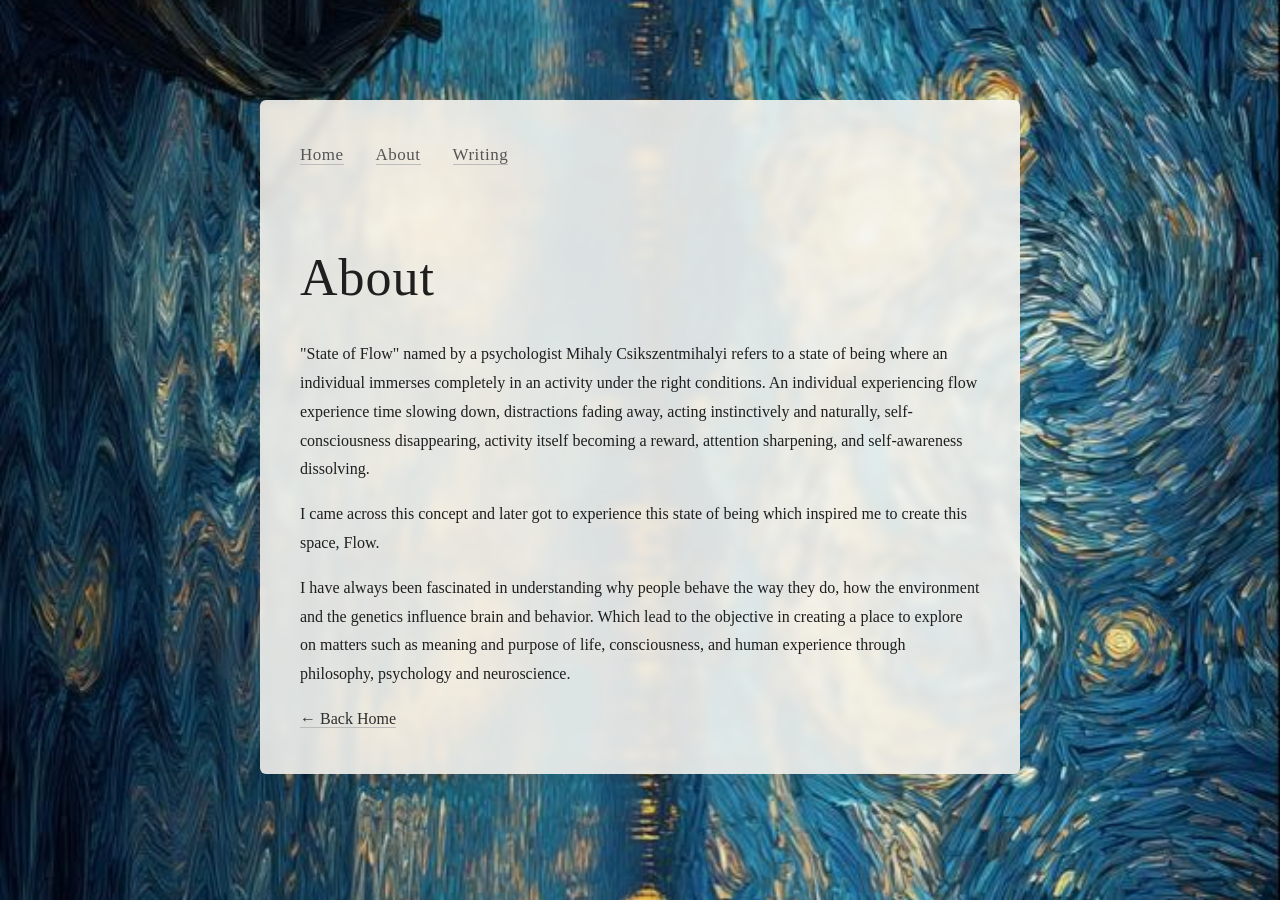
<file: About.html>
<!DOCTYPE html>
<html>
<head>
  <meta name="viewport" content="width=device-width, initial-scale=1.0">
  <title>About - Flow</title>
  <link rel="stylesheet" href="style.css">
</head>

<body>
  <div class="container">

    <nav>
  <a href="index.html">Home</a>
  <a href="about.html">About</a>
  <a href="writing.html">Writing</a>
</nav>
    
    <h1>About</h1>

    <p>
     "State of Flow" named by a psychologist Mihaly Csikszentmihalyi refers to a state of being where an individual immerses completely in an activity under the right conditions. An individual experiencing flow experience time slowing down, distractions fading away, acting instinctively and naturally, self-consciousness disappearing, activity itself becoming a reward, attention sharpening, and self-awareness dissolving.
    </p>

    <p>
     I came across this concept and later got to experience this state of being which inspired me to create this space, Flow.
    </p>

    <p>
      I have always been fascinated in understanding why people behave the way they do, how the environment and the genetics influence brain and behavior. 
      Which lead to the objective in creating a place to explore on matters such as meaning and purpose of life, consciousness, and human experience
      through philosophy, psychology and neuroscience.
    </p>

    <a href="index.html">← Back Home</a>

  </div>
</body>
</html>
</file>
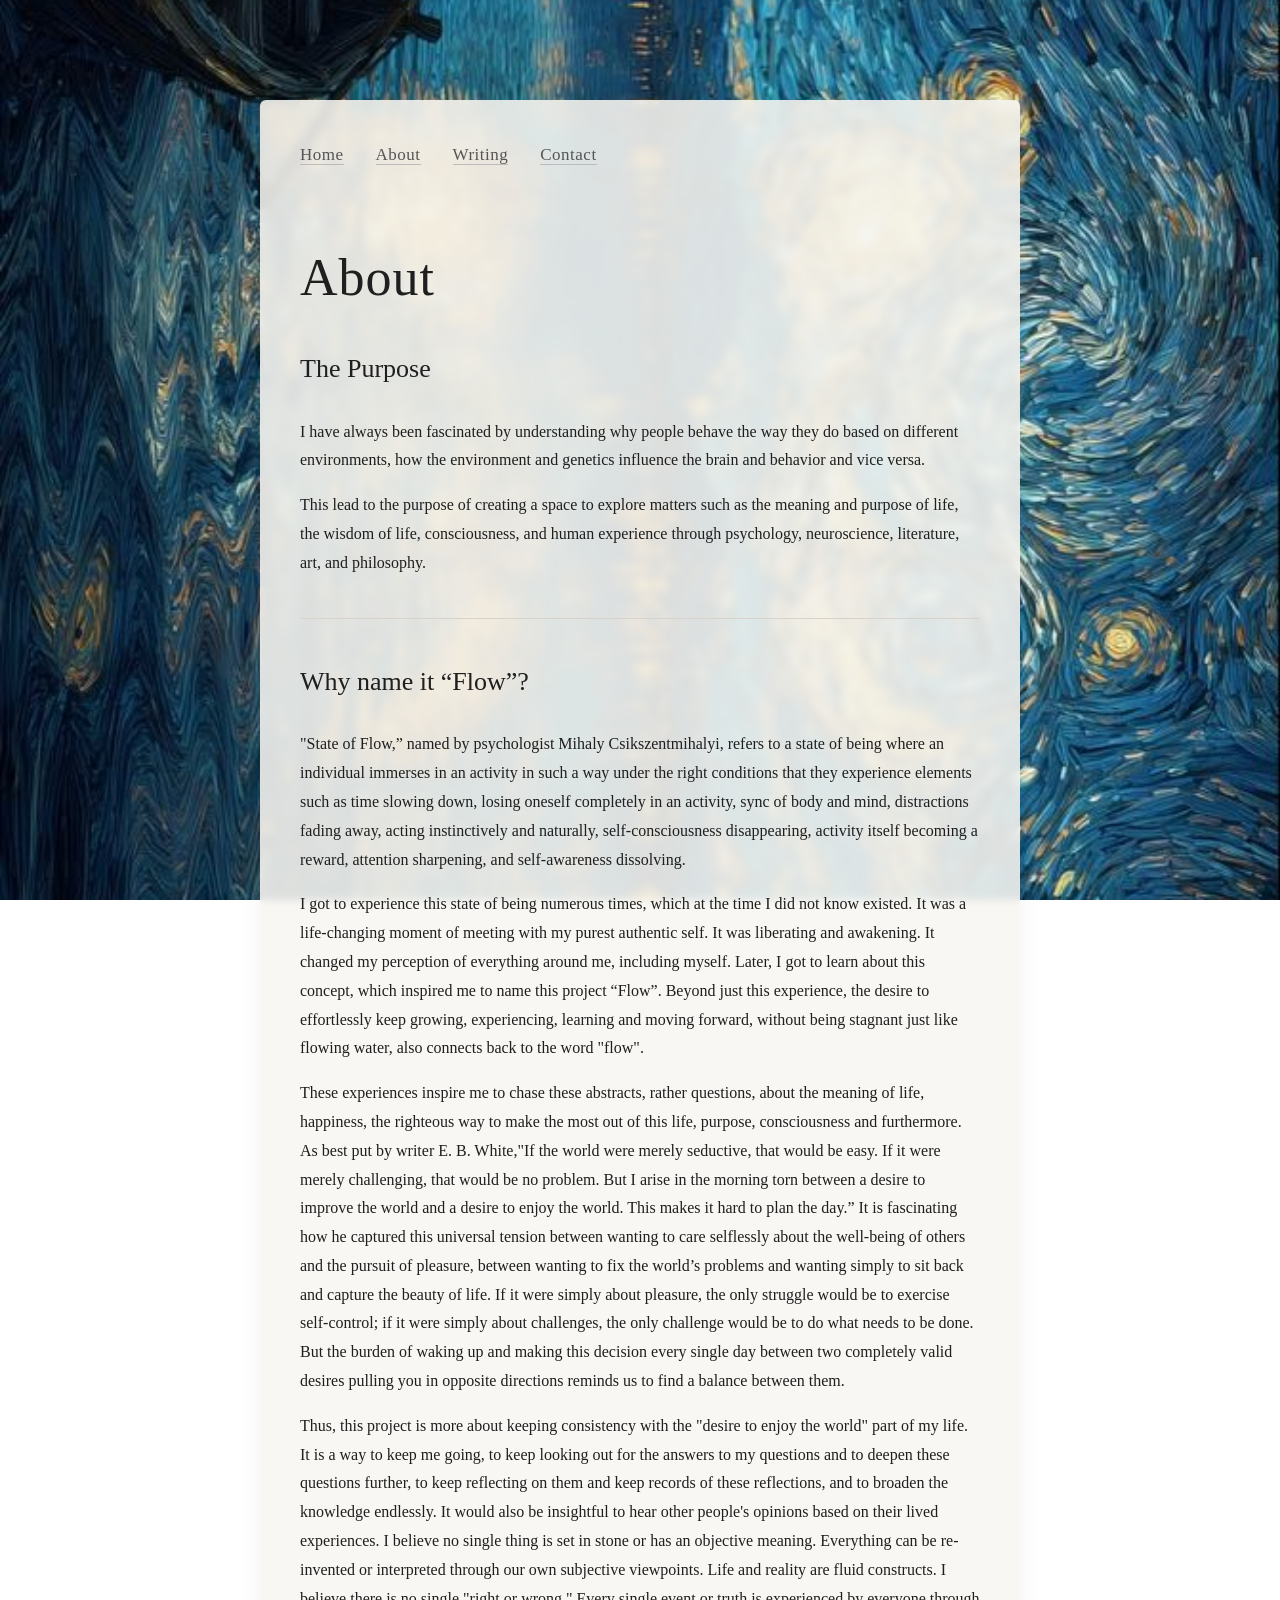
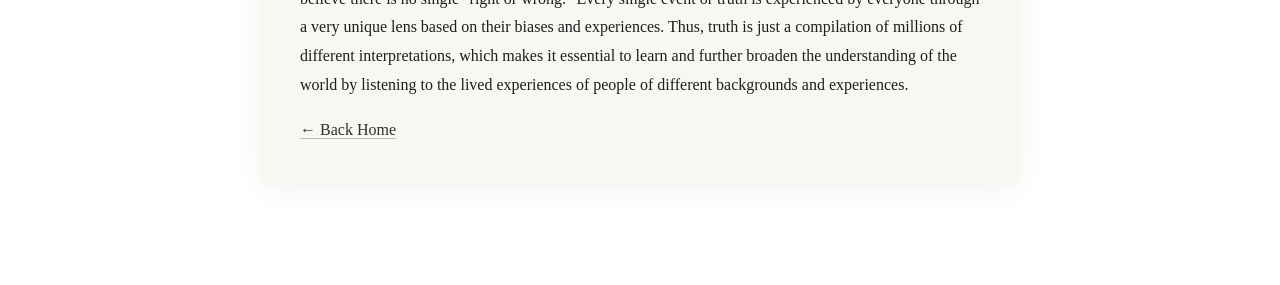
<file: about.html>
<!DOCTYPE html>
<html>
<head>
  <link rel="stylesheet" href="style.css">
  <meta name="viewport" content="width=device-width, initial-scale=1.0">
  <title>About - Flow</title>
  <link rel="stylesheet" href="style.css">
</head>

<body>
  <div class="container">

 <nav>
  <a href="index.html">Home</a>
  <a href="about.html">About</a>
  <a href="writing.html">Writing</a>
  <a href="contact.html">Contact</a>
</nav>
    <h1>About</h1>

<h2>The Purpose</h2>

<p>
I have always been fascinated by understanding why people behave the way they do based on different environments, how the environment and genetics influence the brain and behavior and vice versa. 
</p>

<p>
This lead to the purpose of creating a space to explore matters such as the meaning and purpose of life, the wisdom of life, consciousness, and human experience through psychology, neuroscience, literature, art, and philosophy.
</p>

<hr>

<h2>Why name it “Flow”?</h2>

<p>
"State of Flow,” named by psychologist Mihaly Csikszentmihalyi, refers to a state of being where an individual immerses in an activity in such a way under the right conditions that they experience elements such as time slowing down, losing oneself completely in an activity, sync of body and mind, distractions fading away, acting instinctively and naturally, self-consciousness disappearing, activity itself becoming a reward, attention sharpening, and self-awareness dissolving.
</p>

<p>
I got to experience this state of being numerous times, which at the time I did not know existed. It was a life-changing moment of meeting with my purest authentic self. It was liberating and awakening. It changed my perception of everything around me, including myself. Later, I got to learn about this concept, which inspired me to name this project “Flow”. Beyond just this experience, the desire to effortlessly keep growing, experiencing, learning and moving forward, without being stagnant just like flowing water, also connects back to the word "flow". 
</p>

<p>
These experiences inspire me to chase these abstracts, rather questions, about the meaning of life, happiness, the righteous way to make the most out of this life, purpose, consciousness and furthermore. As best put by writer E. B. White,"If the world were merely seductive, that would be easy. If it were merely challenging, that would be no problem. But I arise in the morning torn between a desire to improve the world and a desire to enjoy the world. This makes it hard to plan the day.” It is fascinating how he captured this universal tension between wanting to care selflessly about the well-being of others and the pursuit of pleasure, between wanting to fix the world’s problems and wanting simply to sit back and capture the beauty of life. If it were simply about pleasure, the only struggle would be to exercise self-control; if it were simply about challenges, the only challenge would be to do what needs to be done. But the burden of waking up and making this decision every single day between two completely valid desires pulling you in opposite directions reminds us to find a balance between them. 
 </p>

  <p>
Thus, this project is more about keeping consistency with the "desire to enjoy the world" part of my life. It is a way to keep me going, to keep looking out for the answers to my questions and to deepen these questions further, to keep reflecting on them and keep records of these reflections, and to broaden the knowledge endlessly. 
It would also be insightful to hear other people's opinions based on their lived experiences. I believe no single thing is set in stone or has an objective meaning. Everything can be re-invented or interpreted through our own subjective viewpoints. Life and reality are fluid constructs. I believe there is no single "right or wrong." Every single event or truth is experienced by everyone through a very unique lens based on their biases and experiences. 
Thus, truth is just a compilation of millions of different interpretations, which makes it essential to learn and further broaden the understanding of the world by listening to the lived experiences of people of different backgrounds and experiences. 
  </p>
  
<a href="index.html">← Back Home</a>
</file>
<file: style.css>
body {
  font-family: "Times New Roman", serif;
  background-image: url("background.jpg");
  background-size: cover;
  background-position: center;
  background-attachment: fixed;
  color: #1f1f1f;
  margin: 0;
  padding: 0;
  line-height: 1.8;
}

.container {
  max-width: 680px;
  margin: 100px auto;
  padding: 40px;
  background: rgba(248, 246, 242, 0.88);
  box-shadow: 0 4px 30px rgba(0,0,0,0.05);
  border-radius: 6px;
  backdrop-filter: blur(4px);
}

@media (max-width: 768px) {
  .container {
    margin: 40px 20px;
    padding: 25px;
  }

  h1 {
    font-size: 40px;
  }
}

h1 {
  font-size: 52px;
  font-weight: normal;
  letter-spacing: 1px;
  margin-bottom: 10px;
}

.subtitle {
  font-size: 18px;
  color: #555;
  margin-bottom: 40px;
  font-style: italic;
}

hr {
  border: none;
  border-top: 1px solid #d8d2c8;
  margin: 40px 0;
}

h2 {
  font-size: 26px;
  font-weight: normal;
  margin-bottom: 25px;
}

.post {
  margin-bottom: 40px;
}

.post h3 {
  font-size: 22px;
  font-weight: normal;
  margin-bottom: 10px;
}

.post p {
  font-size: 19px;
  color: #2d2d2d;
  margin-bottom: 24px;
}

a {
  color: #2f2f2f;
  text-decoration: none;
  border-bottom: 1px solid #bbb;
}

a:hover {
  opacity: 0.6;
}

nav {
  margin-bottom: 60px;
}

nav a {
  margin-right: 28px;
  color: #555;
  text-decoration: none;
  font-size: 17px;
  letter-spacing: 0.5px;
}

nav a:hover {
  opacity: 0.5;
}

::selection {
  background: #d8d2c8;
}
form {
  margin-top: 40px;
}

label {
  font-size: 18px;
  color: #444;
}

input,
textarea {
  width: 100%;
  padding: 18px;
  margin-top: 10px;
  margin-bottom: 28px;

  font-family: "Times New Roman", serif;
  font-size: 18px;

  border: 1px solid #cfc8bc;
  background: rgba(255,255,255,0.75);

  box-sizing: border-box;
}

textarea {
  min-height: 220px;
  resize: vertical;
}

button {
  background: #2f2f2f;
  color: #f8f6f2;

  border: none;

  padding: 14px 32px;

  font-family: "Times New Roman", serif;
  font-size: 17px;

  cursor: pointer;
}
</file>
